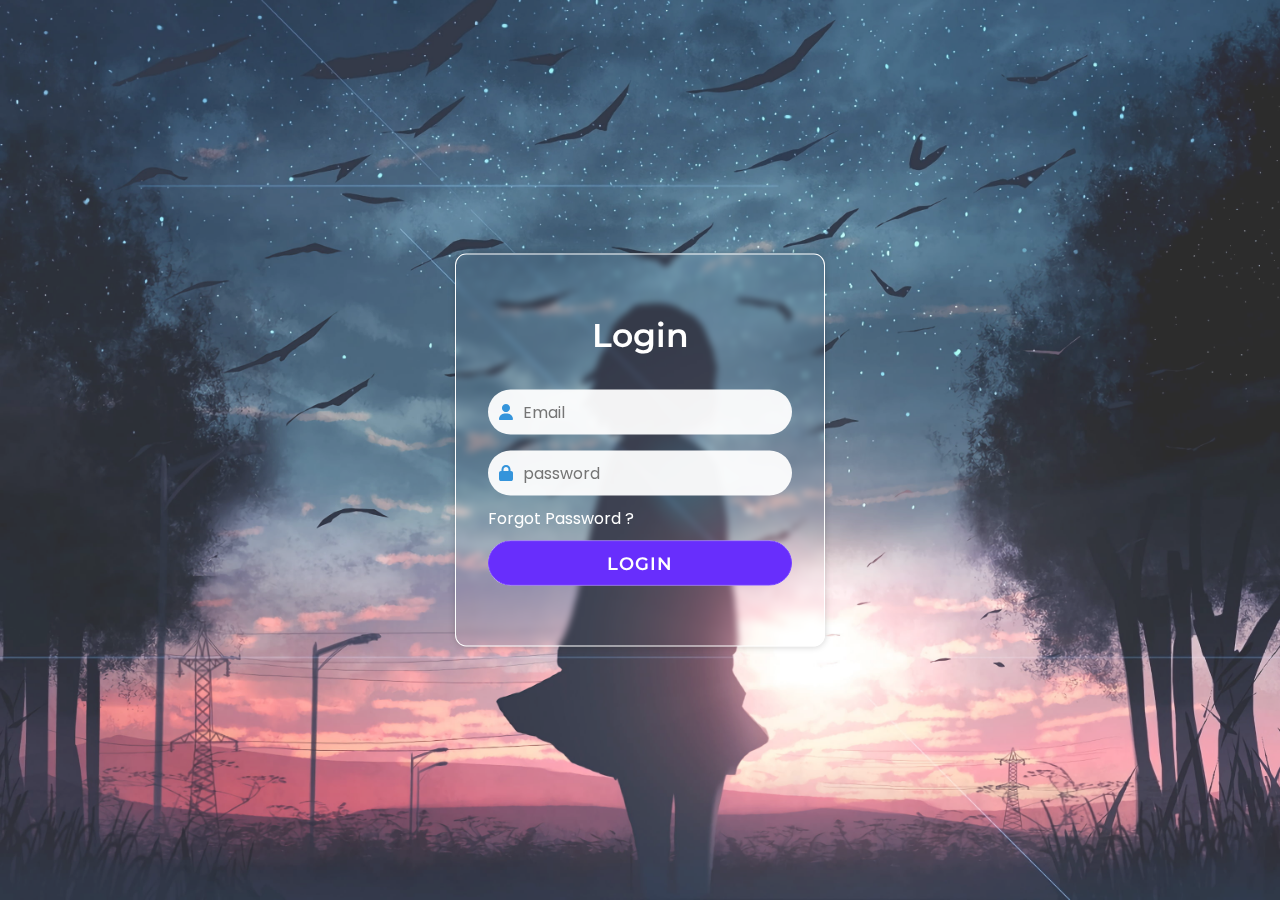
<file: login-form-glassEffect/index.html>
<!DOCTYPE html>
<html lang="en">
<head>
    <meta charset="UTF-8">
    <meta http-equiv="X-UA-Compatible" content="IE=edge">
    <meta name="viewport" content="width=device-width, initial-scale=1.0">
    <title>Glass Effect Login Form</title>
    <link rel="stylesheet" href="style.css"/>
    <!--Font Awesome-->
    <link 
        rel="stylesheet" 
        href="https://cdnjs.cloudflare.com/ajax/libs/font-awesome/6.1.2/css/all.min.css" />
<!--
        integrity="sha512-1sCRPdkRXhBV2PBLUdRb4tMg1w2YPf37qatUFeS7zlBy7jJI8Lf4VHwWfZZfpXtYSLy85pkm9GaYVYMfw5BC1A==" 
        crossorigin="anonymous" 
        referrerpolicy="no-referrer" 

    //Google Font
    <link rel="preconnect" href="https://fonts.googleapis.com">
    <link rel="preconnect" href="https://fonts.gstatic.com" crossorigin>
    <link href="https://fonts.googleapis.com/css2?family=Montserrat:wght@400;500;600;700&family=Poppins:wght@400;500&display=swap" rel="stylesheet">
-->    
    

</head>
<body>
    <div class="bg-img">
        <div class="content">
            <header>Login</header>
            <form action="#">
                <div class="field">
                    <span class="fa fa-user"></span>
                    <input type="text" required placeholder="Email"/>
                </div>
                <div class="field space">
                    <span class="fa fa-lock"></span>
                    <input type="password" class="pass-key" required placeholder="password"/>
                    <span class="show">SHOW</span>
                </div>
                <div class="pass">
                    <a href="#">Forgot Password ?</a>
                </div>
                <div class="field">
                    <input type="submit" value="LOGIN"/>
                </div>
            </form>
        </div>
    </div>

    <script src="./app.js"></script>
</body>
</html>
</file>
<file: login-form-glassEffect/style.css>
@import url('https://fonts.googleapis.com/css2?family=Montserrat:wght@400;500;600;700&family=Poppins:wght@400;500&display=swap');

* {
    margin: 0;
    padding: 0;
    user-select: none;
    box-sizing: border-box;
}

.bg-img {
    background: url('background-img.jpg');
    height: 100vh;
    background-position: center;
    background-size: cover;
}

.bg-img::after{
    position:absolute;
    content: "";
    top:0;
    left:0;
    width: 100%;
    height: 100%;
    background-color: rgb(255,255,255,0.174);
}

.content{
    border-radius: 3%;
    position: absolute;
    top: 50%;
    left: 50%;
    z-index: 999;
    text-align: center;
    padding: 60px 32px;
    width: 370px;
    transform: translate(-50%,-50%);

    border: 1px solid #fff;
    backdrop-filter: blur(3px);
    box-shadow: 0 0 6px 0 rgba(29,29,29,0.203);
}

.content header{
    font-size: 33px;
    color:white;
    font-weight: 600;
    margin: 0 0 35px 0;
    font-family: "Montserrat" , sans-serif;
}

.field{
    border-radius: 30px;
    position: relative;
    height: 45px;
    width: 100%;
    display: flex;
    background-color: rgba(255,255,255,0.94);
}
.field span{
    color: #3494db;
    width: 40px;
    line-height: 45px;
}

.field input{
    height: 100%;
    width: 100%;
    background: transparent;
    border: none;
    outline: none;
    color: #222;
    font-size: 16px;
    font-family: "Poppins",sans-serif;
}

.space{
    margin-top: 16px;
}

.show{
    position: absolute;
    right: 13px;
    font-size: 13px;
    font-weight: 700;
    color: #222;
    display: none;
    cursor: pointer;
    font-family: "Montserrat",sans-serif;
}

.pass-key:valid ~ .show{
    display: block;
}

.pass {
    text-align: left;
    margin: 10px 0;
}

.pass a{
    color: white;
    text-decoration: none;
    font-family: "Poppins",sans-serif;
}

.pass:hover a{
    text-decoration: underline;
}
.field input[type="submit"]{
    background: #682efc;
    border: 1px solid #7741fd;
    border-radius: 30px;
    color: white;
    font-size: 18px;
    letter-spacing: 1px;
    font-weight: 600;
    cursor: pointer;
    font-family: "Montserrat",sans-serif;
    transition: .3s,ease;
}
.field input[type="submit"]:hover{
    background: #4a0de4f5;
}
.login{
    color: white;
    margin: 20px 0;
    font-family: "Poppins",sans-serif;
}
i span{
    margin-left: 8px;
    font-weight: 500;
    letter-spacing: 1px;
    font-size: 16px;
    font-family: "Poppins",sans-serif;
}
</file>
